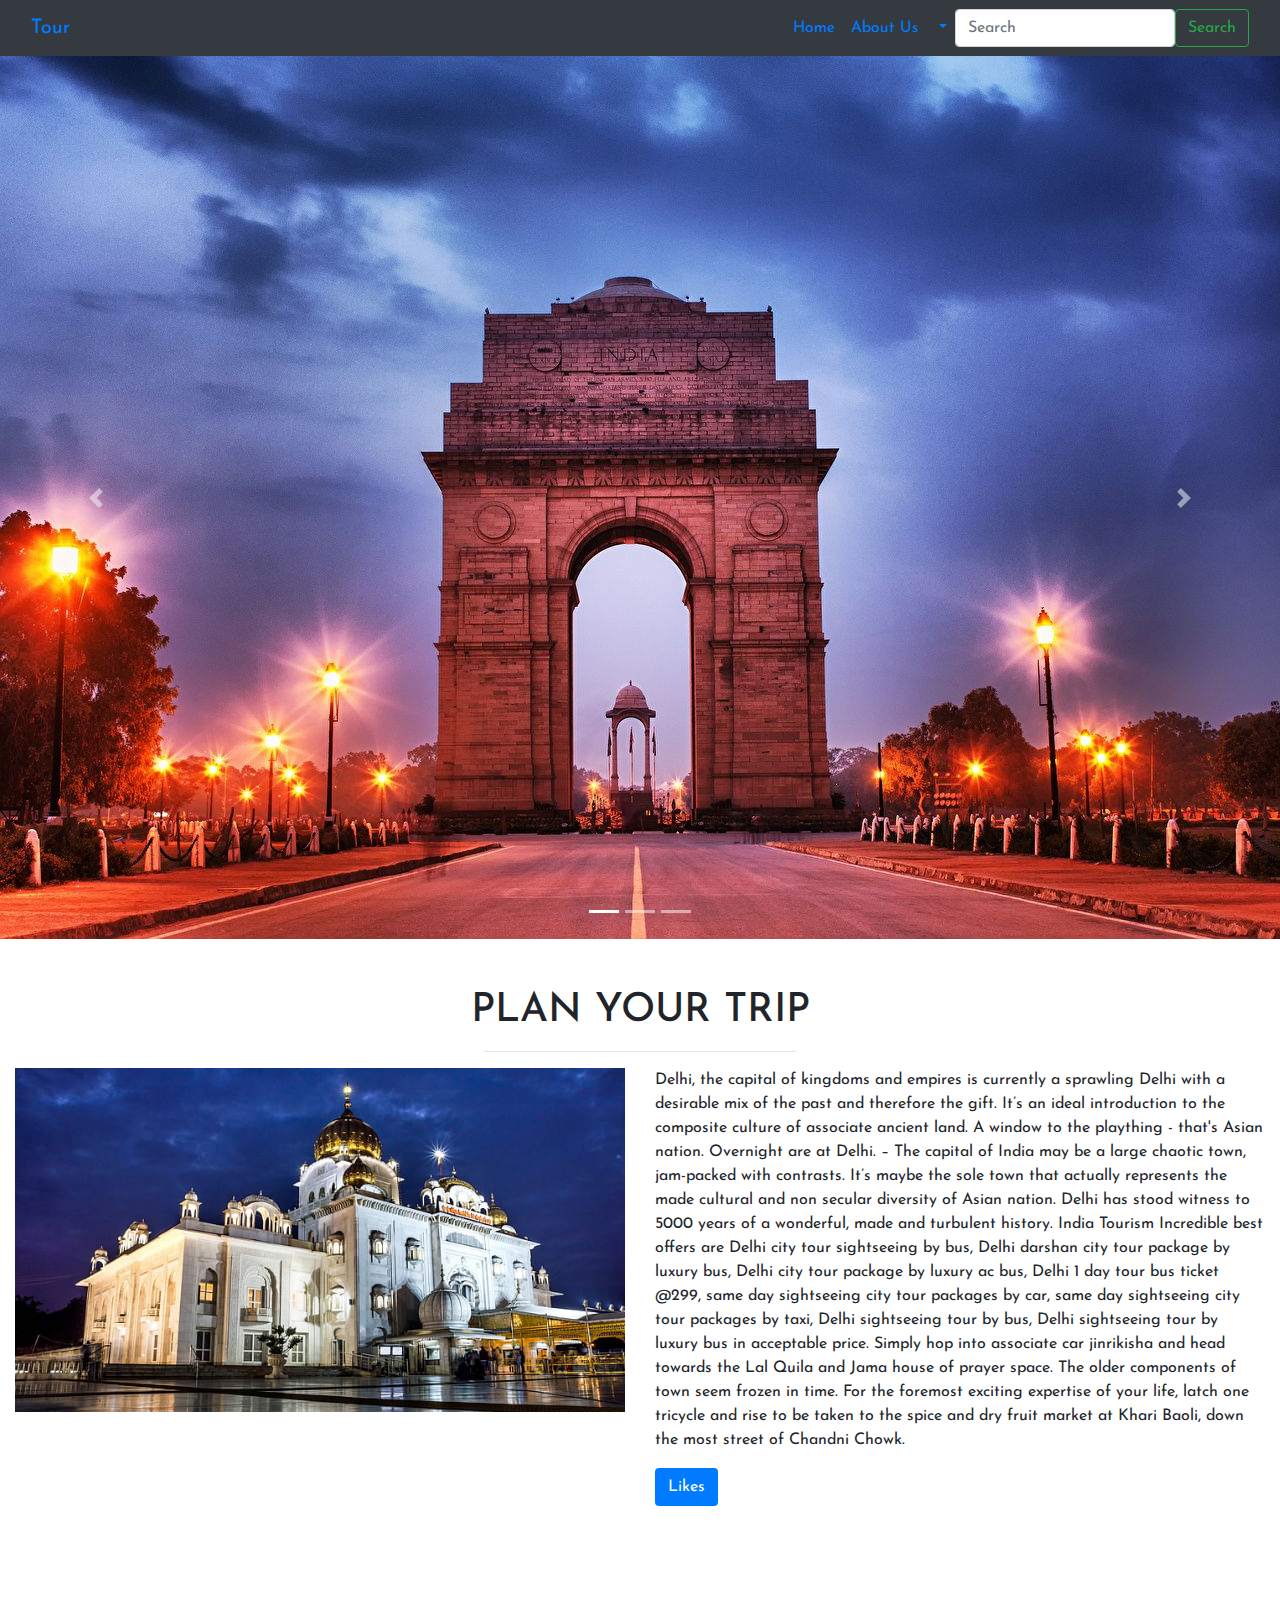
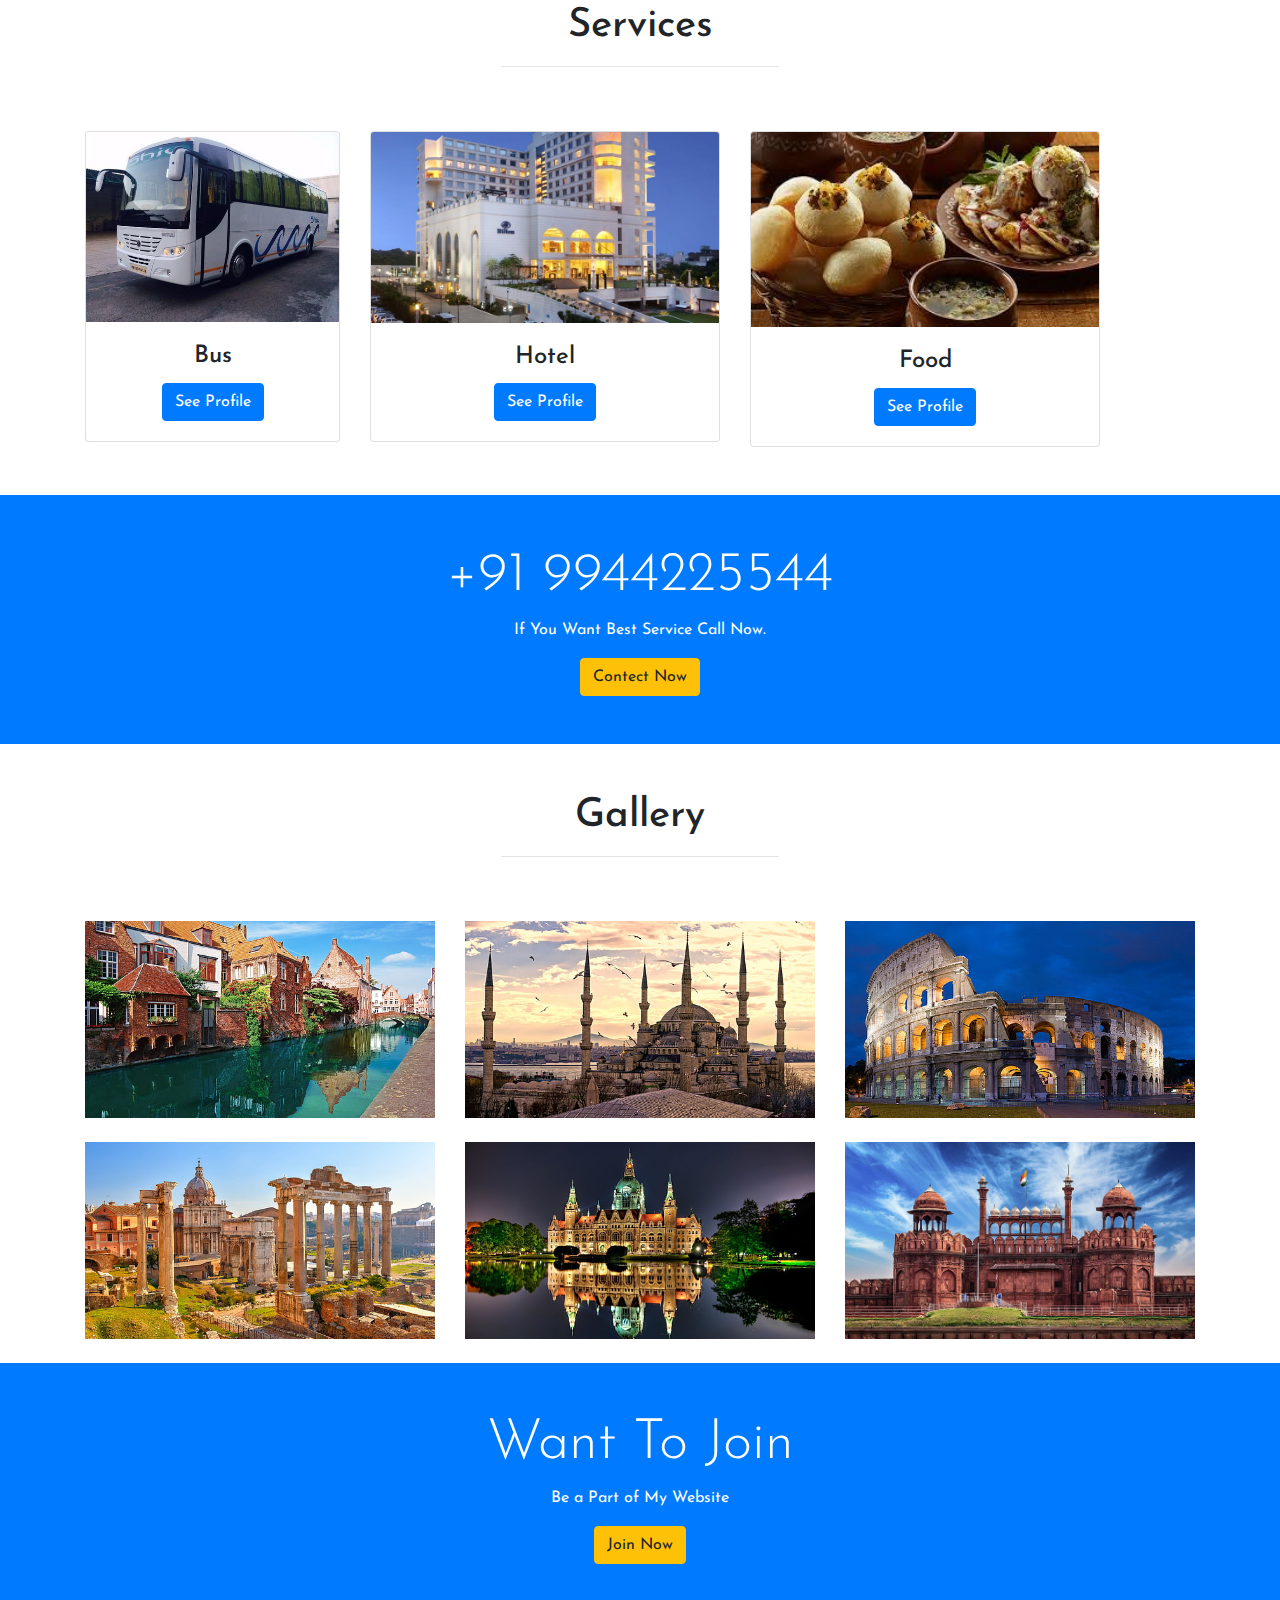
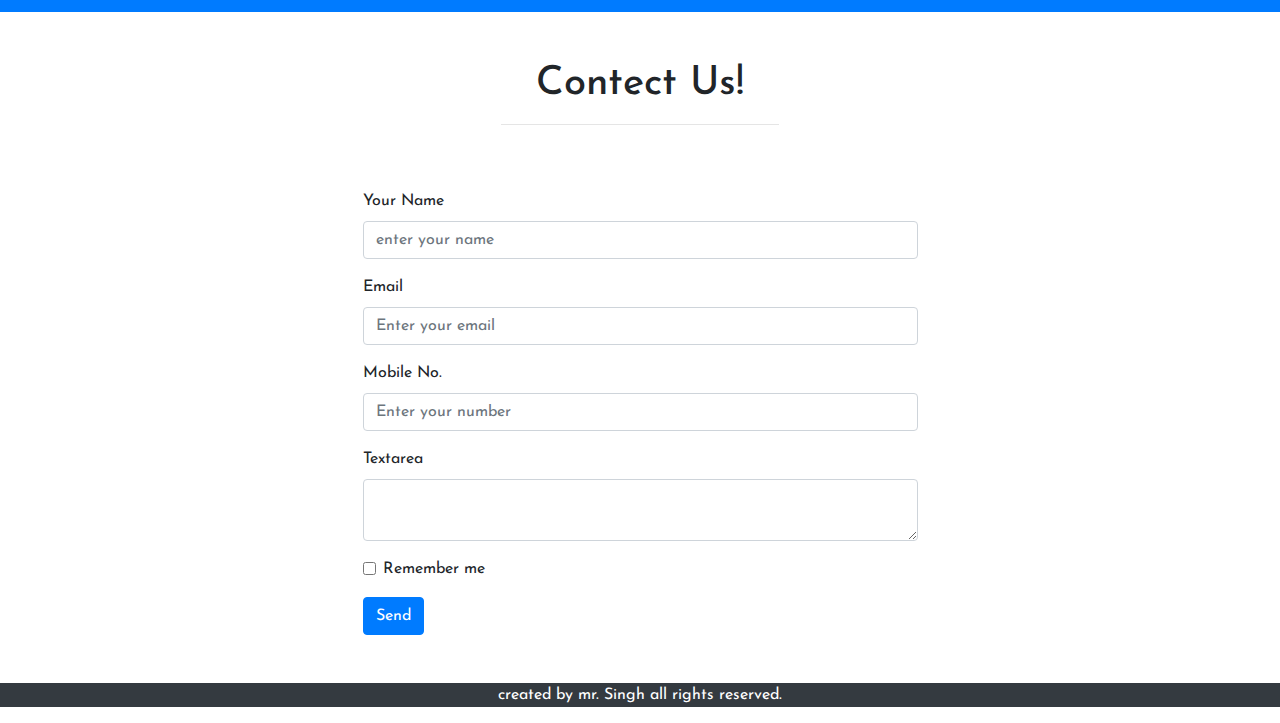
<file: index.html>
<!DOCTYPE html>
<html>
<head>
	<meta charset="utf-8">
	<meta name="viewport" content="width=device-width, initial-scale=1">
	<link rel="preconnect" href="https://fonts.googleapis.com">
<link rel="preconnect" href="https://fonts.gstatic.com" crossorigin>
<link href="https://fonts.googleapis.com/css2?family=Fira+Sans+Extra+Condensed:ital,wght@1,500&family=Josefin+Sans:ital,wght@0,600;1,500&display=swap" rel="stylesheet">

	<link rel="stylesheet" href="https://maxcdn.bootstrapcdn.com/bootstrap/4.5.2/css/bootstrap.min.css">
 
	<title>Tour</title>

	 <style>
	 	*{
	 	margin: 0; padding: 0;font-family: 'Fira Sans Extra Condensed', sans-serif;
font-family: 'Josefin Sans', sans-serif;
	 	}

  /* Make the image fully responsive */
  .carousel-inner img {
    width: 100%;
    height: 100%;
  }
  </style>
</head>

<body>

<header>

<nav class="navbar navbar-expand-lg bg-dark">
  <div class="container-fluid">
    <a class="navbar-brand" href="#">Tour</a>
    <button class="navbar-toggler" type="button" data-bs-toggle="collapse" data-bs-target="#navbarSupportedContent" aria-controls="navbarSupportedContent" aria-expanded="false" aria-label="Toggle navigation">
      <span class="navbar-toggler-icon"></span>
    </button>
    <div class="collapse navbar-collapse" id="navbarSupportedContent">
      <ul class="navbar-nav ml-auto mb-2 mb-lg-0">
        <li class="nav-item">
          <a class="nav-link active" aria-current="page" href="index.html">Home</a>
        </li>
        <li class="nav-item">
          <a class="nav-link" href="About.html">About Us</a>
        </li>
        <li class="nav-item dropdown">
          <a class="nav-link dropdown-toggle" href="#" id="navbarDropdown" role="button" data-bs-toggle="dropdown" aria-expanded="false">
            <!-- Dropdown -->
          </a>
          <ul class="dropdown-menu" aria-labelledby="navbarDropdown">
            <li><a class="dropdown-item" href="#">Action</a></li>
            <li><a class="dropdown-item" href="#">Another action</a></li>
            <li><hr class="dropdown-divider"></li>
            <li><a class="dropdown-item" href="#">Something else here</a></li>
          </ul>
        </li>
        
      </ul>
      <form class="d-flex">
        <input class="form-control me-2" type="search" placeholder="Search" aria-label="Search">
        <button class="btn btn-outline-success" type="submit">Search</button>
      </form>
    </div>
  </div>
</nav>

<div id="demo" class="carousel slide" data-ride="carousel">
  <ul class="carousel-indicators">
    <li data-target="#demo" data-slide-to="0" class="active"></li>
    <li data-target="#demo" data-slide-to="1"></li>
    <li data-target="#demo" data-slide-to="2"></li>
  </ul>
  <div class="carousel-inner">
    <div class="carousel-item active">
      <img src="image/img1.jpg" alt="Los Angeles" width="100%" height="500">
      <div class="carousel-caption">
       
      </div>   
    </div>
    <div class="carousel-item">
      <img src="image/img2.jpg" alt="Chicago" width="1100" height="500">
      <div class="carousel-caption">
       
      </div>   
    </div>
    <div class="carousel-item">
      <img src="image/img3.jpg" alt="New York" width="1100" height="500">
      <div class="carousel-caption">
        
      </div>   
    </div>
  </div>
  <a class="carousel-control-prev" href="#demo" data-slide="prev">
    <span class="carousel-control-prev-icon"></span>
  </a>
  <a class="carousel-control-next" href="#demo" data-slide="next">
    <span class="carousel-control-next-icon"></span>
  </a>
</div>

</header>

<!-- about us -->

<section>
	<div class="container-fluid">
		<h1 class="text-center text-capitalize pt-5">PLAN YOUR TRIP</h1>
		<hr class="w-25 mx-auto">

		<div class="row mb-5">
			<div class="col-lg-6 col-md-6 col-12">
				<img src="image/img4.jpg" class="img-fluid"  >
			</div>

<div class="col-lg-6 col-md-6 col-12">
					<p> Delhi, the capital of kingdoms and empires is currently a sprawling Delhi with a desirable mix of the past and therefore the gift. It’s an ideal introduction to the composite culture of associate ancient land. A window to the plaything - that's Asian nation. Overnight are at Delhi. – The capital of India may be a large chaotic town, jam-packed with contrasts. It’s maybe the sole town that actually represents the made cultural and non secular diversity of Asian nation. Delhi has stood witness to 5000 years of a wonderful, made and turbulent history. India Tourism Incredible best offers are Delhi city tour sightseeing by bus, Delhi darshan city tour package by luxury bus, Delhi city tour package by luxury ac bus, Delhi 1 day tour bus ticket @299, same day sightseeing city tour packages by car, same day sightseeing city tour packages by taxi, Delhi sightseeing tour by bus, Delhi sightseeing tour by luxury bus in acceptable price.
            Simply hop into associate car jinrikisha and head towards the Lal Quila and Jama house of prayer space. The older components of town seem frozen in time. For the foremost exciting expertise of your life, latch one tricycle and rise to be taken to the spice and dry fruit market at Khari Baoli, down the most street of Chandni Chowk.
</p>
	<button class="btn bg-primary text-white">Likes</button>
		</div>
       </div>
	  </div>

</section>

<!-- about us end -->

<!-- Service part -->

<section>
<div class="container">
		<h1 class="text-center text-capitalize pt-5">Services</h1>
		<hr class="w-25 mx-auto pt-5">
	
	
	<div class="row text-center mb-5">
		<div class="col-lg-3 col-md-3 col-12">
		<div class="card" >
  
  <img class="card-img-top" src="image/img5.jpg" alt="Card image">
  <div class="card-body">
    <h4 class="card-title">Bus</h4>
      <a href="Bus.html" class="btn btn-primary">See Profile</a>
  </div>
</div>
</div>

<div class="col-lg-4 col-md-3 col-12 ">
		<div class="card">
  
  <img class="card-img-top" src="image/img6.jpg" alt="Card image ">
  <div class="card-body">
    <h4 class="card-title">Hotel</h4>
    <a href="Hotel.html" class="btn btn-primary">See Profile</a>
  </div>
</div>
</div>

<div class="col-lg-4 col-md-4 col-12 ">
		<div class="card">
  
  <img class="card-img-top"  src="image/img7.jpg" alt="Card image w-50">
  <div class="card-body">
    <h4 class="card-title">Food</h4>
        <a href="Food.html" class="btn btn-primary">See Profile</a>
  </div>
</div>
</div>
</div>
</section>

<!-- service part end -->

<!-- contact start -->
<section class="bg-primary">
	
<article class="py-5 text-center text-white">
	<div>
		<h3 class="display-4 ">+91 9944225544</h3>
		<p>If You Want Best Service Call Now.</p>
		<button class="btn btn-warning">Contect Now</button>
	</div>
</article>

</section>

<!-- contact end -->

<!-- Gallery Start -->

<section>
	
	<div class="container">
		<h1 class="text-center text-capitalize pt-5">Gallery</h1>
		<hr class="w-25 mx-auto pt-5">

		<div class="row">

		<div class="col-lg-4 col-md-2 col-12 mb-4">
			<img src="image/img8.jpg" class="img-fluid">
			</div>

			<div class="col-lg-4 col-md-2 col-12 mb-4">
			<img src="image/img9.jpg" class="img-fluid">
			</div>

			<div class="col-lg-4 col-md-2 col-12 mb-4">
			<img src="image/img10.jpg" class="img-fluid">
			</div>

			<div class="col-lg-4 col-md-2 col-12 mb-4">
			<img src="image/img11.jpg" class="img-fluid">
			</div>

			<div class="col-lg-4 col-md-2 col-12 mb-4">
			<img src="image/img12.jpg" class="img-fluid">
			</div>

			<div class="col-lg-4 col-md-2 col-12 mb-4">
			<img src="image/img13.jpg" class="img-fluid">
			</div>
		</div>
</section>
  <!-- Gallery End -->

<!-- Register Start -->
  <section class="bg-primary">
	
<article class="py-5 ">
	<div class="text-center text-white">
		<h3 class="display-4 " >Want To Join</h3>
		<p>Be a Part of My Website</p>

		<!-- Button Start -->

		<button class="btn btn-warning" data-toggle="modal" data-target="#myModal">Join Now</button>
	</div>

	 <!-- The Modal -->
  <div class="modal fade" id="myModal">
    <div class="modal-dialog modal-dialog-centered">
      <div class="modal-content">
      
        <!-- Modal Header -->
        <div class="modal-header">
          <h4 class="modal-title">Signup</h4>
          <button type="button" class="close" data-dismiss="modal">&times;</button>
        </div>
        
        <!-- Modal body -->
        <div class="modal-body">
         <form action="/action_page.php">
  <div class="form-group">
    <label for="email">Email address:</label>
    <input type="email" class="form-control" placeholder="Enter email" id="email" autocomplete="off">
  </div>
  <div class="form-group">
    <label for="pwd">Password:</label>
    <input type="password" class="form-control" placeholder="Enter password" id="pwd">
  </div>
  <div class="form-group form-check">
    <label class="form-check-label">
      <input class="form-check-input" type="checkbox"> Remember me
    </label>
  </div>
  <button type="submit" class="btn btn-primary">Submit</button>
</form>
        </div>
        
        <!-- Modal footer -->
        <div class="modal-footer">
          <button type="button" class="btn btn-secondary" data-dismiss="modal">Close</button>
        </div>
        
      </div>
    </div>
  </div>
</article>

</section>

<!-- Register end -->

<!-- Contect us Start -->

<section>
	
<div class="container mb-5">
		<h1 class="text-center text-capitalize pt-5">Contect us!</h1>
		<hr class="w-25 mx-auto pt-5">
	
<div class="w-50 mx-auto">
	
	<form action="/action_page.php">
  <div class="form-group">
    <label for="email">Your Name</label>
    <input type="text" class="form-control" placeholder="enter your name" id="email" autocomplete="off" >
  </div>
  <div class="form-group">
    <label for="pwd">Email</label>
    <input type="email" class="form-control" placeholder="Enter your email" id="pwd">
  </div>

<div class="form-group">
    <label for="pwd">Mobile No.</label>
    <input type="number" class="form-control" placeholder="Enter your number" id="pwd">
  </div>

<div class="form-group">
	<label>Textarea</label>
	<textarea class="form-control"></textarea>
</div>

  <div class="form-group form-check">
    <label class="form-check-label">
      <input class="form-check-input" type="checkbox"> Remember me
    </label>
  </div>
  <button type="submit" class="btn btn-primary">Send</button>
</form>
</div>
	</div>
</section>

<!-- contect us  -->

<!-- footer -->

<footer>
	<p class="text-center bg-dark text-white">created by mr. Singh all rights reserved. </p>
</footer>

 <script src="https://ajax.googleapis.com/ajax/libs/jquery/3.5.1/jquery.min.js"></script>
  <script src="https://cdnjs.cloudflare.com/ajax/libs/popper.js/1.16.0/umd/popper.min.js"></script>
  <script src="https://maxcdn.bootstrapcdn.com/bootstrap/4.5.2/js/bootstrap.min.js"></script>
</body>
</html>
</file>
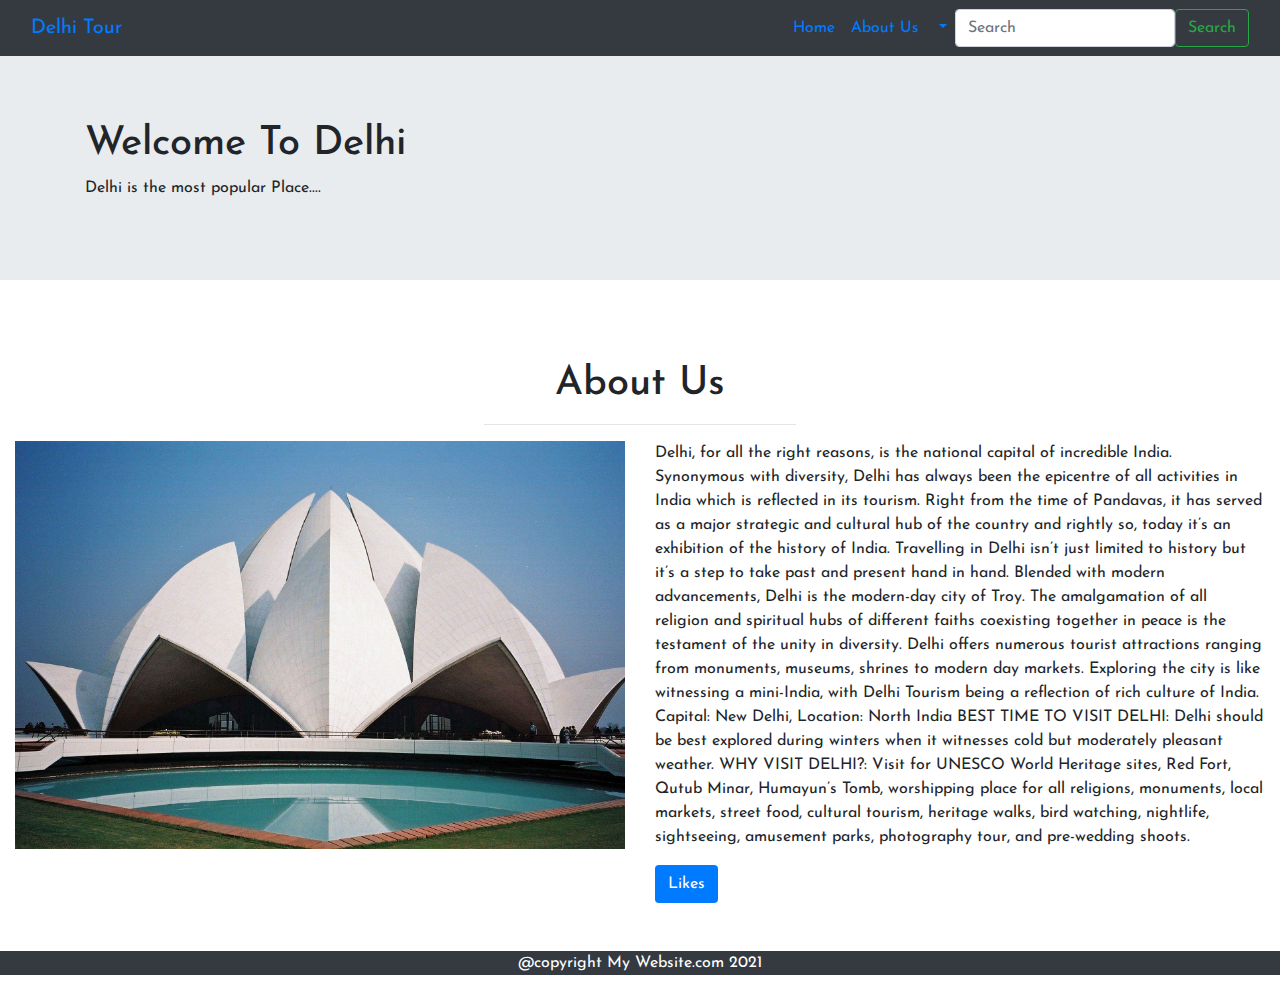
<file: About.html>
<!DOCTYPE html>
<html>
<head>
	<meta charset="utf-8">
	<meta name="viewport" content="width=device-width, initial-scale=1">
	<link rel="preconnect" href="https://fonts.googleapis.com">
<link rel="preconnect" href="https://fonts.gstatic.com" crossorigin>
<link href="https://fonts.googleapis.com/css2?family=Fira+Sans+Extra+Condensed:ital,wght@1,500&family=Josefin+Sans:ital,wght@0,600;1,500&display=swap" rel="stylesheet">

	<link rel="stylesheet" href="https://maxcdn.bootstrapcdn.com/bootstrap/4.5.2/css/bootstrap.min.css">
 
	<title></title>

	 <style>
	 	*{
	 	margin: 0; padding: 0;font-family: 'Fira Sans Extra Condensed', sans-serif;
font-family: 'Josefin Sans', sans-serif;
	 	}
  </style>
</head>

<body>

<header>

<nav class="navbar navbar-expand-lg bg-dark">
  <div class="container-fluid">
    <a class="navbar-brand" href="#">Delhi Tour</a>
    <button class="navbar-toggler" type="button" data-bs-toggle="collapse" data-bs-target="#navbarSupportedContent" aria-controls="navbarSupportedContent" aria-expanded="false" aria-label="Toggle navigation">
      <span class="navbar-toggler-icon"></span>
    </button>
    <div class="collapse navbar-collapse" id="navbarSupportedContent">
      <ul class="navbar-nav ml-auto mb-2 mb-lg-0">
        <li class="nav-item">
          <a class="nav-link active" aria-current="page" href="index.html">Home</a>
        </li>
        <li class="nav-item">
          <a class="nav-link" href="About.html">About Us</a>
        </li>
        <li class="nav-item dropdown">
          <a class="nav-link dropdown-toggle" href="#" id="navbarDropdown" role="button" data-bs-toggle="dropdown" aria-expanded="false">
            <!-- Dropdown -->
          </a>
          <ul class="dropdown-menu" aria-labelledby="navbarDropdown">
            <li><a class="dropdown-item" href="#">Action</a></li>
            <li><a class="dropdown-item" href="#">Another action</a></li>
            <li><hr class="dropdown-divider"></li>
            <li><a class="dropdown-item" href="#">Something else here</a></li>
          </ul>
        </li>
      </ul>
      <form class="d-flex">
        <input class="form-control me-2" type="search" placeholder="Search" aria-label="Search">
        <button class="btn btn-outline-success" type="submit">Search</button>
      </form>
    </div>
  </div>
</nav>

<div class="jumbotron jumbotron-fluid">
  <div class="container">
    <h1>Welcome To Delhi</h1>
    <p>Delhi is the most popular Place....</p>
  </div>
</div>


<section>
	<div class="container-fluid">
		<h1 class="text-center text-capitalize pt-5">About Us</h1>
		<hr class="w-25 mx-auto">

		<div class="row mb-5">
			<div class="col-lg-6 col-md-6 col-12">
				<img src="image/img3.jpg" class="img-fluid" >
			</div>

<div class="col-lg-6 col-md-6 col-12">
					<p>Delhi, for all the right reasons, is the national capital of incredible India. Synonymous with diversity, Delhi has always been the epicentre of all activities in India which is reflected in its tourism. Right from the time of Pandavas, it has served as a major strategic and cultural hub of the country and rightly so, today it’s an exhibition of the history of India. Travelling in Delhi isn’t just limited to history but it’s a step to take past and present hand in hand. Blended with modern advancements, Delhi is the modern-day city of Troy. The amalgamation of all religion and spiritual hubs of different faiths coexisting together in peace is the testament of the unity in diversity. Delhi offers numerous tourist attractions ranging from monuments, museums, shrines to modern day markets. Exploring the city is like witnessing a mini-India, with Delhi Tourism being a reflection of rich culture of India.

Capital: New Delhi,   Location: North India

BEST TIME TO VISIT DELHI:
Delhi should be best explored during winters when it witnesses cold but moderately pleasant weather.

WHY VISIT DELHI?:
Visit for UNESCO World Heritage sites, Red Fort, Qutub Minar, Humayun’s Tomb, worshipping place for all religions, monuments, local markets, street food, cultural tourism, heritage walks, bird watching, nightlife, sightseeing, amusement parks, photography tour, and pre-wedding shoots.</p>
	<button class="btn bg-primary text-white">Likes</button>
		</div>
       </div>
	  </div>

</section>
</header>

<!-- footer -->

<footer>
  <p class="text-center bg-dark text-white">@copyright My Website.com 2021</p>

</footer>

</body>
</html>
</file>
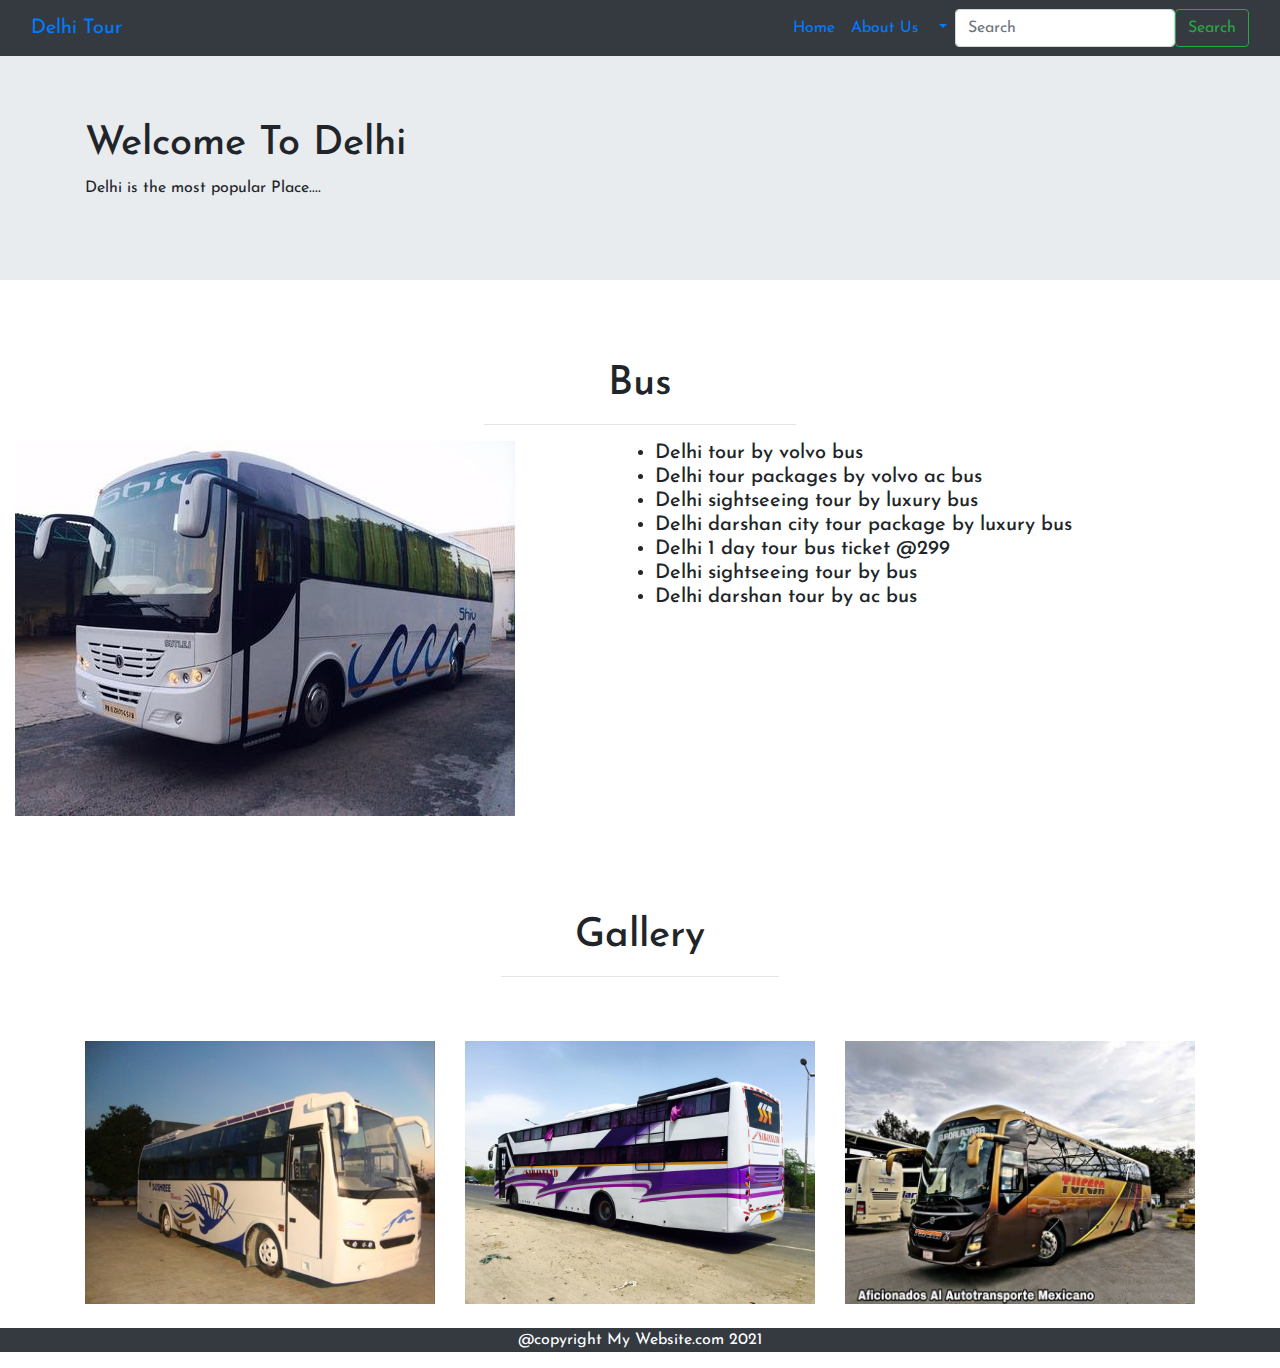
<file: Bus.html>
<!DOCTYPE html>
<html>
<head>
	<meta charset="utf-8">
	<meta name="viewport" content="width=device-width, initial-scale=1">
	<link rel="preconnect" href="https://fonts.googleapis.com">
<link rel="preconnect" href="https://fonts.gstatic.com" crossorigin>
<link href="https://fonts.googleapis.com/css2?family=Fira+Sans+Extra+Condensed:ital,wght@1,500&family=Josefin+Sans:ital,wght@0,600;1,500&display=swap" rel="stylesheet">

	<link rel="stylesheet" href="https://maxcdn.bootstrapcdn.com/bootstrap/4.5.2/css/bootstrap.min.css">
 
	<title></title>

	 <style>
	 	*{
	 	margin: 0; padding: 0;font-family: 'Fira Sans Extra Condensed', sans-serif;
font-family: 'Josefin Sans', sans-serif;
	 	}
  </style>
</head>

<body>

<header>

<nav class="navbar navbar-expand-lg bg-dark">
  <div class="container-fluid">
    <a class="navbar-brand" href="#">Delhi Tour</a>
    <button class="navbar-toggler" type="button" data-bs-toggle="collapse" data-bs-target="#navbarSupportedContent" aria-controls="navbarSupportedContent" aria-expanded="false" aria-label="Toggle navigation">
      <span class="navbar-toggler-icon"></span>
    </button>
    <div class="collapse navbar-collapse" id="navbarSupportedContent">
      <ul class="navbar-nav ml-auto mb-2 mb-lg-0">
        <li class="nav-item">
          <a class="nav-link active" aria-current="page" href="index.html">Home</a>
        </li>
        <li class="nav-item">
          <a class="nav-link" href="About.html">About Us</a>
        </li>
        <li class="nav-item dropdown">
          <a class="nav-link dropdown-toggle" href="#" id="navbarDropdown" role="button" data-bs-toggle="dropdown" aria-expanded="false">
            <!-- Dropdown -->
          </a>
          <ul class="dropdown-menu" aria-labelledby="navbarDropdown">
            <li><a class="dropdown-item" href="#">Action</a></li>
            <li><a class="dropdown-item" href="#">Another action</a></li>
            <li><hr class="dropdown-divider"></li>
            <li><a class="dropdown-item" href="#">Something else here</a></li>
          </ul>
        </li>
      </ul>
      <form class="d-flex">
        <input class="form-control me-2" type="search" placeholder="Search" aria-label="Search">
        <button class="btn btn-outline-success" type="submit">Search</button>
      </form>
    </div>
  </div>
</nav>

<div class="jumbotron jumbotron-fluid">
  <div class="container">
    <h1>Welcome To Delhi</h1>
    <p>Delhi is the most popular Place....</p>
  </div>
</div>


<section>
	<div class="container-fluid">
		<h1 class="text-center text-capitalize pt-5">Bus</h1>
		<hr class="w-25 mx-auto">

		<div class="row mb-5">
			<div class="col-lg-6 col-md-6 col-12">
				<img src="image/img5.jpg" class="img-fluid" >
			</div>

<div class="col-lg-6 col-md-6 col-12">
					<h5>
   <ul>

 <li>Delhi  tour by volvo bus</li>
 <li>Delhi tour packages by volvo ac bus</li>
 <li>Delhi sightseeing tour by luxury bus</li>
 <li>Delhi darshan city tour package by luxury bus</li>
 <li>Delhi 1 day tour bus ticket @299</li>
 <li>Delhi sightseeing tour by bus</li>
 <li>Delhi darshan tour by ac bus</li>
 </ul>
 
     
          </h4>
	<!-- <button class="btn bg-primary text-white">Likes</button> -->
		</div>
       </div>
	  </div>

</section>
</header>

<!-- Gallery Start -->

<section>
  
  <div class="container">
    <h1 class="text-center text-capitalize pt-5">Gallery</h1>
    <hr class="w-25 mx-auto pt-5">

    <div class="row">

    <div class="col-lg-4 col-md-2 col-12 mb-4">
      <img src="image/img14.jpg" class="img-fluid">
      </div>

      <div class="col-lg-4 col-md-2 col-12 mb-4">
      <img src="image/img15.jpg" class="img-fluid">
      </div>

      <div class="col-lg-4 col-md-2 col-12 mb-4">
      <img src="image/img16.jpg" class="img-fluid">
      </div>

      <!-- <div class="col-lg-4 col-md-2 col-12 mb-4">
      <img src="image/img17.jpg" class="img-fluid">
      </div>

      <div class="col-lg-4 col-md-2 col-12 mb-4">
      <img src="image/img18.jpg" class="img-fluid">
      </div>

      <div class="col-lg-4 col-md-2 col-12 mb-4">
      <img src="image/img19.jpg" class="img-fluid">
      </div> -->
    </div>
</section>
  <!-- Gallery End -->

<!-- footer -->

<footer>
  <p class="text-center bg-dark text-white">@copyright My Website.com 2021</p>

</footer>

</body>
</html>
</file>
